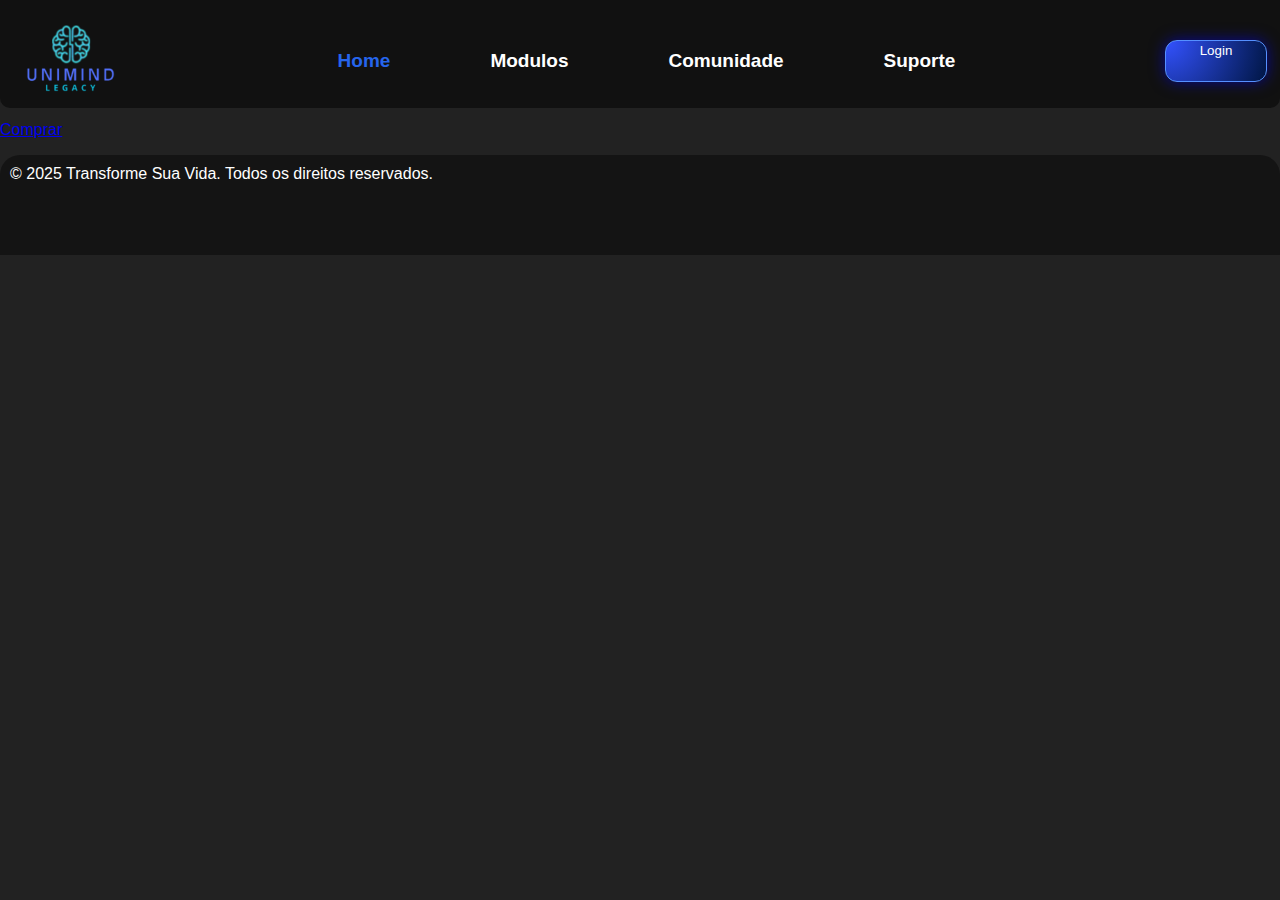
<file: index.html>
<!DOCTYPE html>
<html lang="pt-BR" id="home">
<head>
    <meta charset="UTF-8">
    <meta name="viewport" content="width=device-width, initial-scale=1.0">
    <title>Transforme Sua Vida</title>
    <link rel="stylesheet" href="./css/style_pricipal.css">
    <link rel="stylesheet" href="./css/responsive.css">
    <link rel="shortcut icon" href="assets/img/fonts/icons/unmind_image.png" type="image/x-icon">
</head>
<body>
    <style>
        .menu .home {
            color: rgb(38, 101, 236);
            font-size: 19px;
        }
    </style>
    
    <script>
        function toggleMenu() {
            const menu = document.getElementById('menu');
            const button = document.querySelector('.btn_menu');
            const isOpen= menu.classList.toggle('open');
            button.setAttribute('aria-expanded', isOpen);
        }
    </script>
    <header>
        <div class="header">
            <div class="image ">
                <a href="index.html"><img src="assets/img/unmind_image.png" alt="Logo" class="logo"></a>
                <img src="assets/img/UNIMIND.png" alt="logo" class="logo_text">
                <img src="assets/img/unmind_logo.png" alt="" class="logo_text_mobile">
            </div>

            <button class="btn_menu" onclick="toggleMenu()" aria-label="Abrir menu" aria-expanded="false">☰</button>
            <nav>
                <div class="menu" id="menu">
                    <a href="index.html" class="home">Home</a>
                    <a href="modulo.html">Modulos</a>
                    <a href="#comunidade">Comunidade</a>
                    <a href="#suporte">Suporte</a>
                </div>
                
            </nav>
            <div class="btn_login">
                <a href="assets/pages/login/login.html"><button class="btn">Login</button></a>
                    
            </div>
        </div>
    </header>
    
    <main class="">
        <a href="http://wa.me/5567999552173?text=Olá, estou interessado em comprar a UNIMIND legacy!" class="btn_comprar" target="_blank">Comprar</a>
    </main>

    <footer>
        <p>&copy; 2025 Transforme Sua Vida. Todos os direitos reservados.</p>
    </footer>

    <script src="js/interação.js"></script>
</body>

</html>
</file>
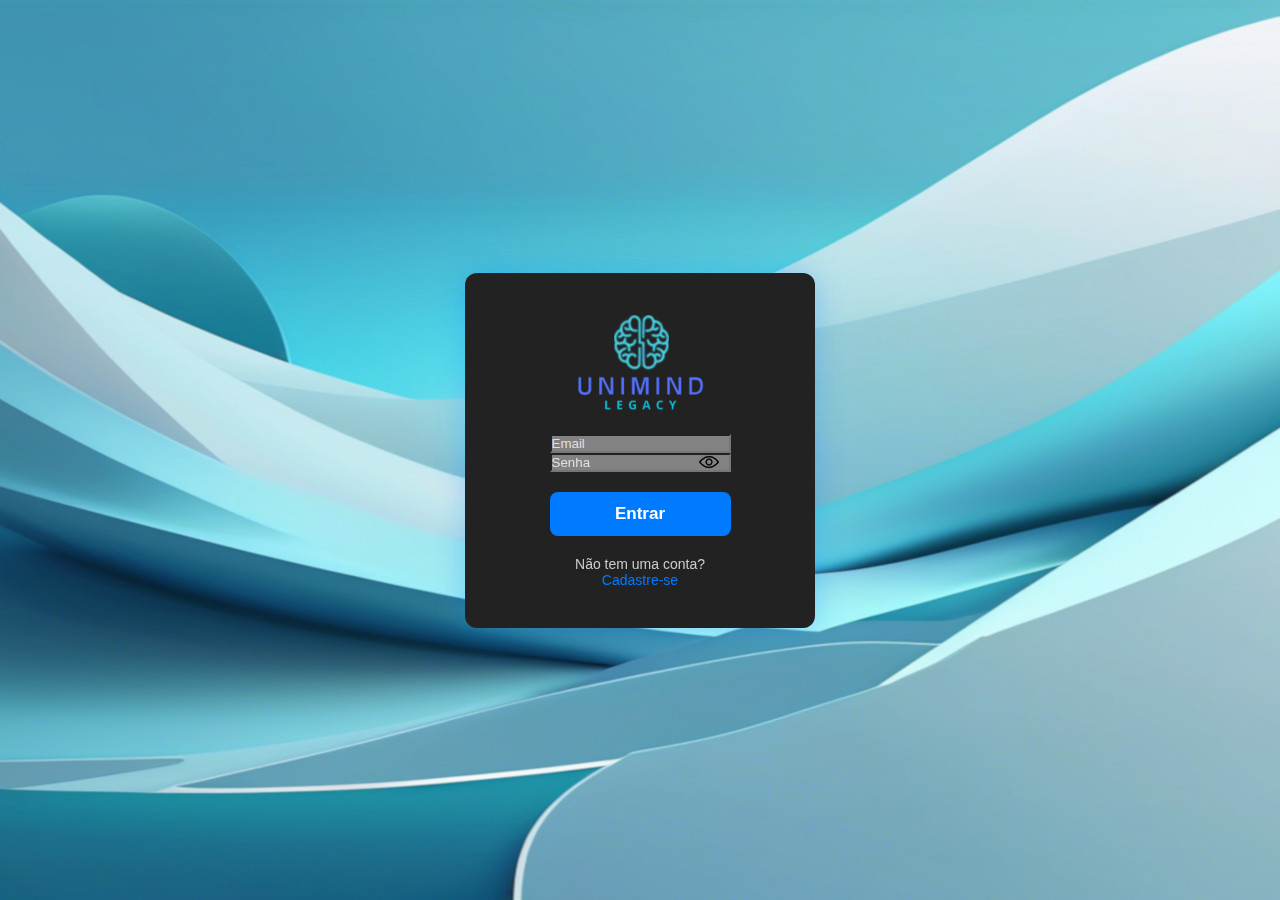
<file: assets/pages/login/login.html>
<!DOCTYPE html>
<html lang="pt-BR">
  <head>
    <meta charset="UTF-8" />
    <meta name="viewport" content="width=device-width, initial-scale=1.0" />
    <title>Login</title>

    <link rel="stylesheet" href="login.css" />
    <link
      rel="shortcut icon"
      href="/assets/img/icons/unmind_image.png"
      type="image/x-icon"
    />
  </head>
  <body>
    <img src="image/ChatOn image.jpg" alt="" id="bg-image" />

    <div class="login-container">
      <img src="../login/image/unmind_image_login.png" alt="" />

      <div class="form-container">
        <form action="/sql/login.php" method="post">
          <div class="email_container">
            <input
            type="email"
            name="email"
            placeholder="Email"
            required />
          </div>
          <div class="senha-container">
            <input
              type="password"
              name="senha"
              id="senha"
              placeholder="Senha"
              required
            />
            <img
              src="image/olho-aberto.png"
              id="iconeSenha"
              class="toggle-senha"
              onclick="toggleSenha()"
              alt="Mostrar senha"
            />
          </div>
          <button type="submit">Entrar</button>
        </form>
      </div>
      <p>Não tem uma conta? <a href="#">Cadastre-se</a></p>
    </div>
    <script>
      function toggleSenha() {
        const senhaInput = document.getElementById("senha");
        const icone = document.getElementById("iconeSenha");

        if (senhaInput.type === "password") {
          senhaInput.type = "text";
          icone.src = "image/olho-fechado.png"; // troca para olho fechado
          icone.alt = "Ocultar senha";
        } else {
          senhaInput.type = "password";
          icone.src = "image/olho-aberto.png"; // volta para olho aberto
          icone.alt = "Mostrar senha";
        }
      }
    </script>
  </body>
</html>
</file>
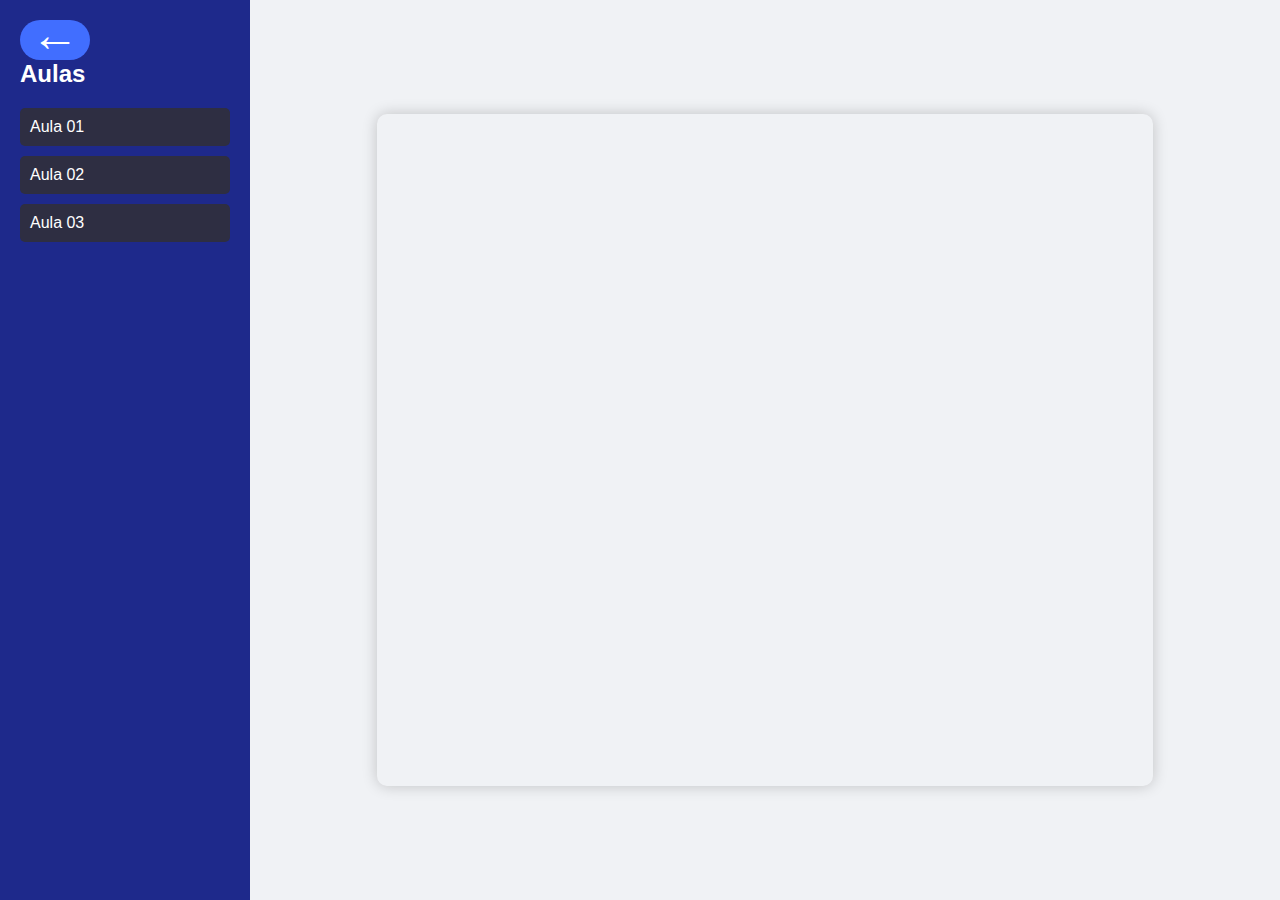
<file: assets/pages/modules/modulo01.html>
<!DOCTYPE html>
<html lang="pt-BR">
	<head>
		<meta charset="UTF-8" />

		<link rel="stylesheet" href="/formatacao/button-seta.css" />
		<link rel="preconnect" href="https://fonts.googleapis.com" />
		<link rel="preconnect" href="https://fonts.gstatic.com" crossorigin />
		<link
			href="https://fonts.googleapis.com/css2?family=Bebas+Neue&family=Michroma&display=swap"
			rel="stylesheet" />

		<link rel="stylesheet" href="/assets/fonts/utilities.css" />

		<title>Minhas Aulas</title>
		<style>
			* {
				box-sizing: border-box;
				margin: 0;
				padding: 0;
			}

			body {
				font-family: Arial, sans-serif;
				display: flex;
				height: 100vh;
				background-color: #f0f2f5;
			}

			.sidebar {
				width: 250px;
				background-color: #1e298b;
				color: white;
				padding: 20px;
				overflow-y: auto;
			}

			.sidebar h2 {
				margin-bottom: 20px;
			}

			.aula {
				padding: 10px;
				margin-bottom: 10px;
				background-color: #2e2e42;
				border-radius: 5px;
				cursor: pointer;
				transition: 0.2s;
			}

			.aula:hover {
				background-color: #3a3a5a;
			}

			.aula.ativa {
				background-color: #4f4f7a;
			}

			.main {
				flex: 1;
				padding: 30px;
				display: flex;
				justify-content: center;
				align-items: center;
			}

			iframe {
				width: 80%;
				height: 80%;
				border: none;
				border-radius: 10px;
				box-shadow: 0 0 15px rgba(0, 0, 0, 0.2);
			}
		</style>
	</head>
	<body>
		<div class="sidebar">
			<button class="btn-back">
				<a href="/modulo.html" class="link">←</a>
				<p class="btn-oculto michroma-regular"><a href="/modulo.html">voltar</a></p>
			</button>

			<h2>Aulas</h2>
			<div class="aula" onclick="trocarVideo( this)">Aula 01</div>
			<div class="aula" onclick="trocarVideo( this)">Aula 02</div>
			<div class="aula" onclick="trocarVideo( this)">Aula 03</div>
		</div>

		<div class="main">
			<iframe
				id="videoPlayer"
				src="https://www.youtube.com/embed/dQw4w9WgXcQ"
				allowfullscreen></iframe>
		</div>

		<script>
			function trocarVideo(url, el) {
				document.getElementById("videoPlayer").src = url;

				// Remove classe ativa das outras aulas
				document
					.querySelectorAll(".aula")
					.forEach((a) => a.classList.remove("ativa"));
				el.classList.add("ativa");
			}
		</script>
	</body>
</html>
</file>
<file: css/style_pricipal.css>
html body {
  margin: 0;
  padding: 0;
  height: 100%;
  font-family: "Segoe UI", sans-serif;
  background-color: #222222;
  color: #f5f5f5;
}

header {
  background: #111111;
  color: white;
  padding-top: 1px;
  border-radius: 0 0 10px 10px;
}

header nav,
.menu {
  display: flex;
  align-items: center;
  gap: 100px;
  font-size: 19px;
  margin: auto;
}

.header {
  display: flex;
  margin: 13px;
  align-items: center;
}

.image {
  margin: 5px;
}

.logo {
  height: 70px;
  margin: 5px;
}

nav a {
  color: white;
  text-decoration: none;
  font-weight: bold;
  transition: all 0.2s ease;
}

nav a:hover {
  text-decoration: none;
  color: rgb(10, 175, 252);
  transform: translateY(-2px);
}

.title {
  text-align: center;
  flex: 2;
  font-size: 24px;
  color: white;
}

.intro {
  padding: 40px;
  background: #fff;
  margin: 20px;
  border-radius: 8px;
  box-shadow: 0px 4px 6px rgba(0, 0, 0, 0.1);
}

.btn_login {
  background: radial-gradient(circle at top left, #3352ff, #001644);
  border: 1px solid #5590ff;
  border-radius: 12px;
  text-shadow: 0 0 5px #66adffda;
  box-shadow: 0 0 15px #0400ff88;
  transition: all 0.4s ease;
  height: 40px;
  width: 100px;
  display: flex;
  text-align: center;
  justify-content: center;
}

.btn_login:hover {
  background: #66dbff;
  transform: translateY(-2px);

  button {
    color: #000;

  }
}

.btn {
  padding: 2px;
  border: none;
  color: white;
  text-decoration: none;
  border-radius: 5px;
  transition-delay: 0.2s;
}

button {
  color: white;
  background: none;
  border: none;
  cursor: pointer;
}

.content p {
  font-size: 15px;
}

footer {
  background: #141414;
  color: white;
  bottom: 0;
  width: 100%;
  height: 100px;
  border-radius: 20px 20px 0 0;
}

footer p {
  padding: 10px;
}
</file>
<file: css/responsive.css>
@media (max-width: 480px) and (min-height: 20px) {
    body{
        font-size: 14px;
        gap: 0;
    }

    header {
        background: #292929;
        color: white;
        gap: 1px;
        border-radius: 0 0 10px 10px;
    }

    header nav, .menu{
        gap: 55px;
        font-size: 15px;
    }

    .btn_menu {
        width: 50px;
        height: 50px;
        all: unset;
        position: fixed;
        top: 20px;
        left: 20px;
        font-size: 27px;
        border-radius: 50%;
        border: none;
        z-index: 1001;
        background-color: none;
        display: flex;
        justify-content: center;
        text-align: center;
        align-items: center;
    }

    .menu {
        position: fixed;
        left: -250px;
        top: 0;
        width: 150px;
        height: 100%;
        background: #111;
        color: white;
        display: flex;
        flex-direction: column;
        padding-top: 120px;
        transition: left 0.3s ease;
        z-index: 1000;
    }

    header, .image {
        margin: 2px;
        display: flex;
        justify-content: center;
        align-items: center;
        gap: 10px;
    }

    .logo_text{
        width: 35%;
        height: 60%;
        margin: 5px;
    }

    .logo_text_mobile{
        height: 55px;
        margin: 5px;
    }

    .logo {
        display: none;
    }

    .menu a {
        color: white;
        text-decoration: none;
        font-weight: bold;
        transition: 0.2s;
        top: 800px;
    }
    
    .menu a:hover {
        font-size: 15px;
    }

    .menu.open {
        left: 0;
      }
    
    

}

@media (max-width: 768px) and (min-width: 481px) {
    body{
        font-size: 14px;
        gap: 0;
    }

    header {
        background: #292929;
        color: white;
        padding-top: 1px;
        border-radius: 0 0 10px 10px;
    }

    header nav, .menu{
        gap: 55px;
        font-size: 15px;
    }

    .btn_menu {
        width: 50px;
        height: 50px;
        position: fixed;
        top: 15px;
        left: 15px;
        font-size: 28px;
        border: none;
        z-index: 1001;
        color: white;
        background: none;
        display: flex;
        justify-content: center;
        text-align: center;
        align-items: center;
    }

    .menu {
        position: fixed;
        left: -250px;
        top: 0;
        width: 150px;
        height: 100%;
        background: #111;
        color: white;
        display: flex;
        flex-direction: column;
        padding-top: 120px;
        transition: left 0.3s ease;
        z-index: 1000;
    }

    header, .image {
        margin: 2px;
        display: flex;
        justify-content: center;
        align-items: center;
        gap: 18px;
    }

    .logo_text{
        width: 35%;
        height: 75%;
        margin: 5px;
    }

    .logo_text_mobile{
        height: 55px;
        margin: 5px;
    }

    .logo {
        display: none;
    }

    .menu a {
        color: white;
        text-decoration: none;
        font-weight: bold;
        transition: 0.2s;
    }
    
    .menu a:hover {
        font-size: 15px;
    }

    .menu.open {
        left: 0;
      }
}

@media(min-width: 769px) and (max-width: 1023px) {

    .btn_menu {
        display: none;
    }

    header nav, .menu {
        font-size: 15px;
        gap: 50px;
        
    }

    .menu a {
        transition: 0.2s;
        font-weight: bold;
    }

    .menu a:hover {
        font-size: 16px;
    }

    .logo_text_mobile {
        display: none;
    }

    .logo_text {
        display: none;
    }

}

@media (min-width: 1024px) {
    .btn_menu {
        display: none;
    }

    .logo_text {
        display: none;
    }

    .logo_text_mobile {
        display: none;
    }
}
</file>
<file: assets/pages/login/login.css>
* {
    box-sizing: border-box;
    margin: 0;
    padding: 0;
}

body {
    height: 100vh;
    font-family: 'Segoe UI', sans-serif;
    display: flex;
    justify-content: center;
    align-items: center;
}

#bg-image {
  position: fixed;
  top: 0;
  left: 0;
  width: 100vw;
  height: 100vh;
  object-fit: cover;
  z-index: -1;
}

body img{
    margin-bottom: 20px;
}

.login-container {
    background-color: #222222;
    padding: 40px 80px;
    border-radius: 12px;
    box-shadow: 0 0 30px rgba(0, 123, 255, 0.3);
    width: 100%;
    max-width: 350px;
    text-align: center;
    color: white;
    animation: brilho-pulsante 2s ease-in-out infinite;
    display: flex;
    justify-content: center;
    align-items: center;

    input::placeholder  {
        color: #ffffffc4;
    }
}

.login-container, img form {
    flex-direction: column;
}

@keyframes brilho-pulsante {
0%, 100% {
    box-shadow: 0 0 15px rgba(21, 134, 255, 0.603);
}
50% {
    box-shadow: 0 0 25px rgb(3, 40, 145);
}
}

/* .modul:hover{
    box-shadow: 0 0 20px rgba(0, 110, 255, 0.76);
    transform: scale(1.05);
    transition: all 0.3s ease;
} */

.login-container h2 {
    margin-bottom: 30px;
}

.login-container input {
    /* width: 100%;
    padding: 12px;
    margin: 10px 0 10px 0;
    border: none;
    border-radius: 8px;
    outline: none;
    font-size: 16px; */
}

.login-container input[type="email"],
.login-container input[type="password"] {
    background-color: #828283;
    color: white;
}

.form-container {
    display: flex;
    justify-content: center;
    align-items: center;
}


.senha-container {
    position: relative;
}

/* .email_container {
    width: 110%;
} */

/* .senha-container input {
    width: 110%;
    padding: 12px 40px 12px 12px;
    background-color: #79c8ec;
    color: rgb(0, 0, 0);
    border: none;
    border-radius: 8px;
    font-size: 16px;

    
} */

.toggle-senha {
    position: absolute;
    right: 12px;
    top: 50%;
    transform: translateY(-50%);
    width: 20px;
    height: 20px;
    cursor: pointer;
    user-select: none;
}

.login-container button {
    width: 100%;
    padding: 12px;
    margin-top: 20px;
    background-color: #007bff;
    border: none;
    border-radius: 8px;
    color: rgb(255, 255, 255);
    font-size: 17px;
    font-weight: bold;
    cursor: pointer;
    transition: 0.3s ease;
}

.login-container button:hover {
    background-color: #0056b3;
}

.login-container p {
    margin-top: 20px;
    font-size: 14px;
    color: #ccc;
}

.login-container p a {
    color: #007bff;
    text-decoration: none;
}

.login-container p a:hover {
    text-decoration: underline;
}




/* Responsive styles for smaller screens */
@media (max-width: 768px) {
    .login-container {
        width: 90%;
        padding: 20px;
    }

    .login-container h2 {
        font-size: 24px;
    }

    .login-container input,
    .login-container button {
        font-size: 14px;
    }
}
</file>
<file: formatacao/button-seta.css>
body {
	margin: 0;
	padding: 0;
	font-family: Arial, Helvetica, sans-serif;
	background-color: rgb(95, 95, 95);
}

.container {
	display: flex;
	justify-content: center;
	align-items: center;
	min-height: 100vh;
}

.btn-back {
	width: 70px;
	height: 40px;
	font-size: 48px;
	border: 0;
	border-radius: 50px;
	background-color: rgb(65, 110, 255);
	transition: 0.3s;
	cursor: pointer;
	position: relative;
}

button,
.arrow-wrapper .link {
	display: flex;
	justify-content: center;
	align-items: center;
}

.btn-back:hover {
	transform: translateX(-3px);
	transition: 0.2s;
	box-shadow: 5px 2px 15px rgb(46, 46, 46);
	background-color: rgb(131, 131, 131);
	width: 90px;

	.link {
		color: rgb(131, 131, 131);
	}

	p {
		transition: 0.2s;
		display: block;
	}
}

.btn-oculto:hover {
	transform: translateX(-6px);
}

.btn-oculto {
	left: -10px;
	font-size: 4vh;
	position: absolute;
	display: none;
	margin: 15px;
	
}

.btn-oculto a {
	text-decoration: none;
	color: white;
	padding: 10px 10px 15px 10px;
}

.link {
	display: inline-block;
	width: 110px;
	height: 30px;
	text-align: center;
	line-height: 19px;
	text-decoration: none;
	margin: 2px;
	color: white;
}

a:focus {
	outline: none;
	box-shadow: none;
}
</file>
<file: assets/fonts/utilities.css>
.textContainer {
  margin-left: 2%;
  margin-bottom: 4%;
}

.text-title {
  font-size: 2.5rem;
  font-weight: bold;
  color: #007cf0;
  margin: 0 0 1rem 0;
}

.text-body {
  font-size: 1.1rem;
  color: #ddd;
  max-width: 800px;
  margin: 0;
}

.text-highlight {
  color: #cfcfcf;
  font-weight: 600;
  margin-top: 1rem;
  font-size: 1rem;
}

.aside-title {
  font-size: 2rem;
  font-weight: bold;
  margin: 0 0 2rem 0;
}

.score-text {
  font-size: 1rem;
  color: #ffffff;
  font-weight: bold;
}

.level-text {
  font-size: 2rem;
  color: #35baf8;
  font-weight: bold;
  margin-top: 0.5rem;
}

.text-button {
  font-family: Arial, Helvetica, sans-serif;
  font-size: 1.5rem;
  font-weight: bold;
}

.michroma-regular {
	font-family: "Michroma", sans-serif;
	font-style: normal;
	font-size: 20px;
    text-align: center;
}
</file>
